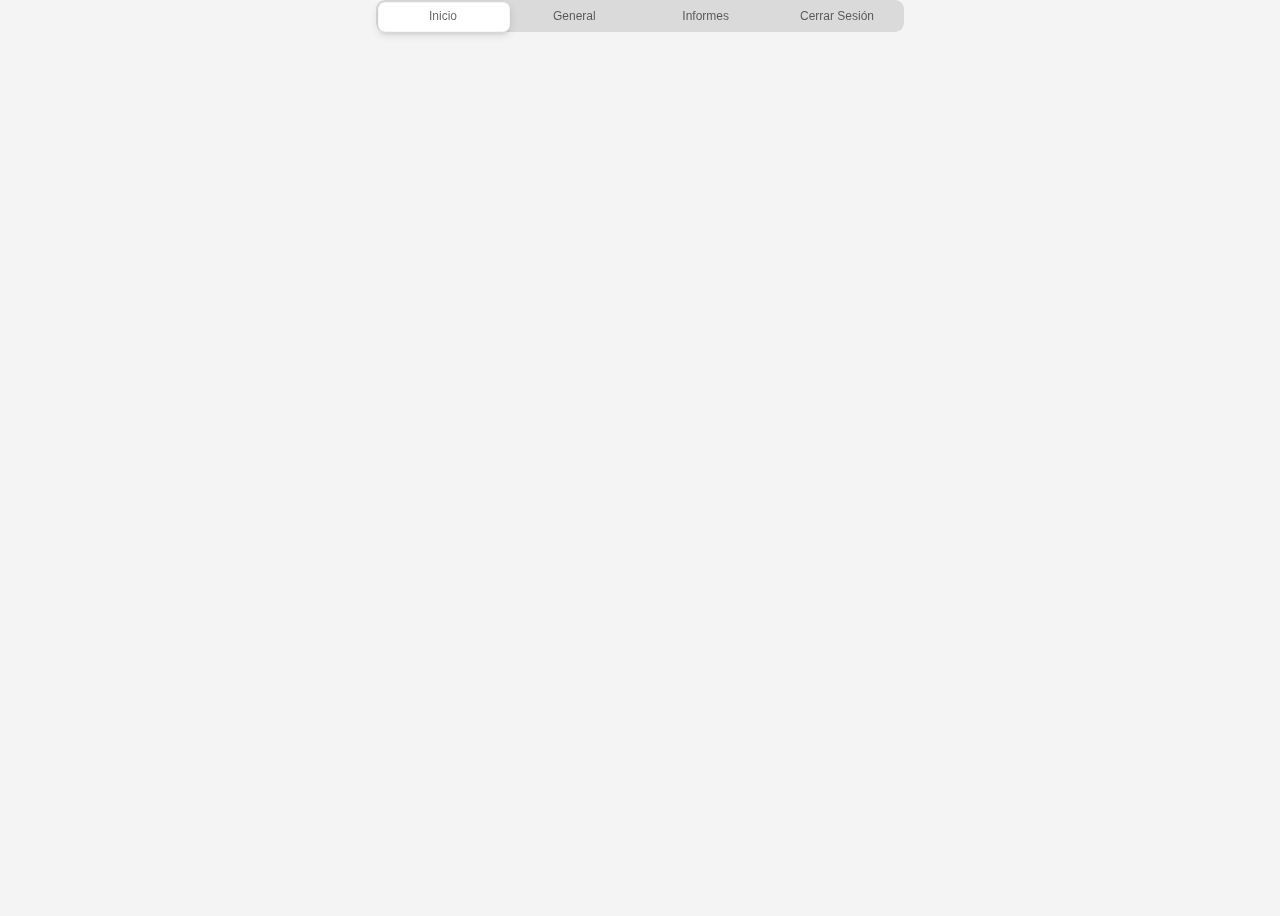
<file: web/Home/index.html>
<!DOCTYPE html>
<html lang="es">
<head>
  <meta charset="UTF-8">
  <title>Mi App SPA</title>
  <!-- Estilos y scripts globales -->
  <link rel="stylesheet" href="/web/menu/menu.css">
  <script src="/web/menu/menu.js" defer></script>
</head>
<body>
  <div id="menu-container"></div>
  <div id="content-container"></div>
</body>
</html>
</file>
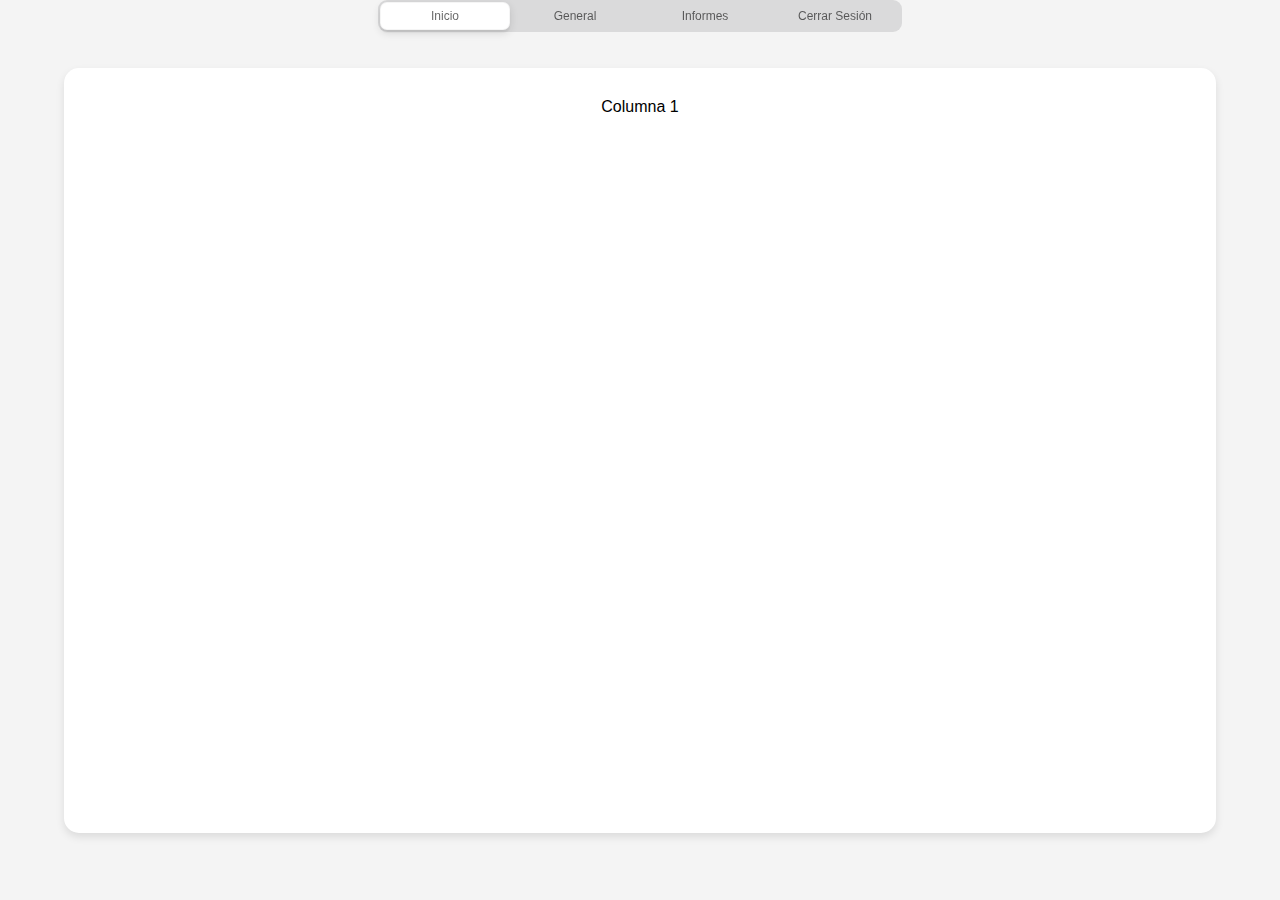
<file: web/General/general.html>
<html lang="es">
<head>
    <meta charset="UTF-8">
    <meta name="viewport" content="width=device-width, initial-scale=1.0">
    <title>General</title>
    <link rel="stylesheet" href="/web/General/general.css">
    <link rel="stylesheet" href="/web/menu/menu.css">
    <script src="/web/General/general.js"></script>
    <script src="/web/menu/menu.js"></script>

</head>
<body>
    <div id="menu-container"></div>

    <div id="container" class="container">
        <div class="flex-col">Columna 1</div>

    </div>
   
    
</body>
</html>
</file>
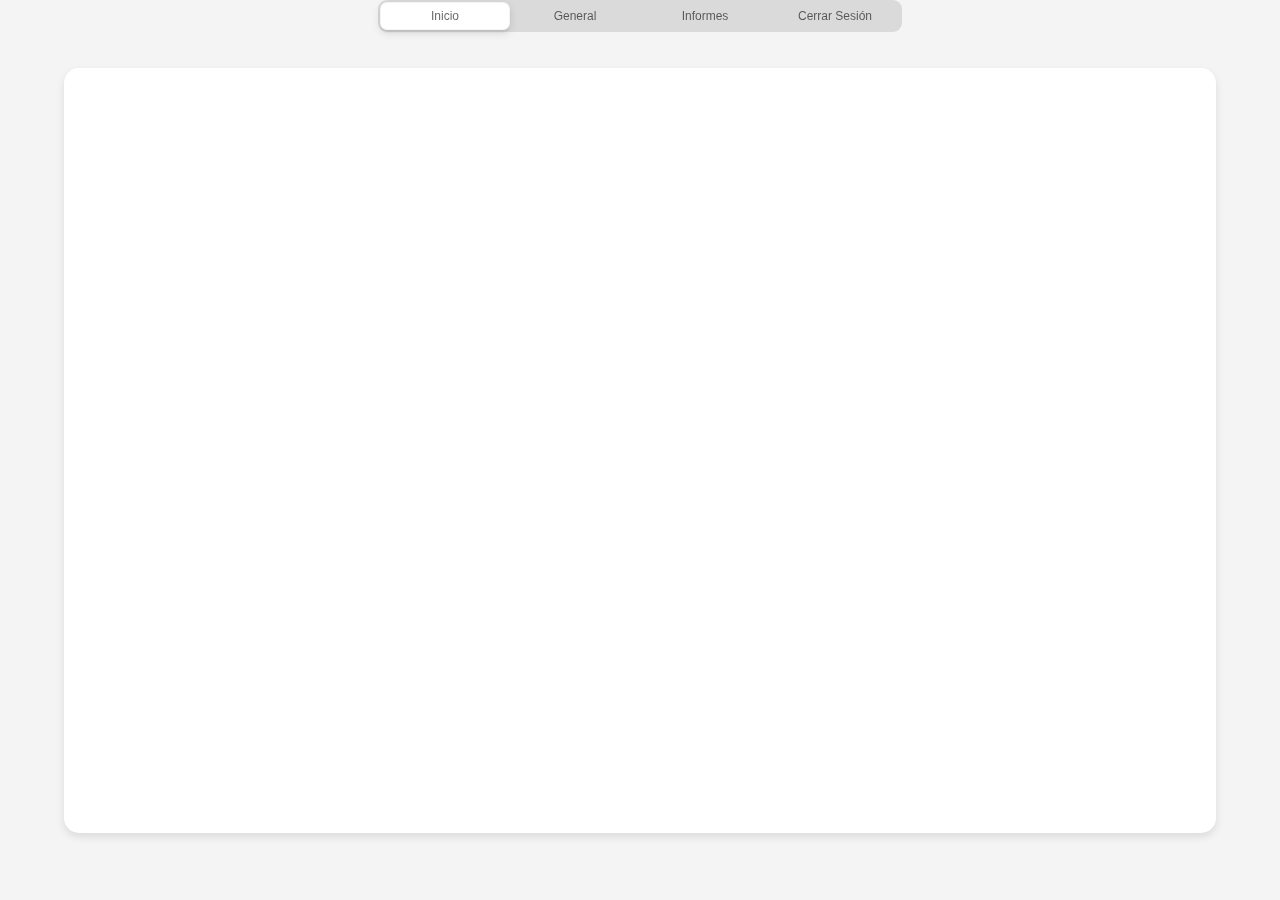
<file: web/Home/home.html>
<!DOCTYPE html>
<html lang="es">
<head>
  <meta charset="UTF-8">
  <meta name="viewport" content="width=device-width, initial-scale=1.0">
  <title>Home</title>
  <link rel="stylesheet" href="/web/Home/home.css">
  <link rel="stylesheet" href="/web/menu/menu.css">
  <script src="/web/menu/menu.js" defer></script>
  <script src="/web/Home/home.js"></script>
  <script src="/web/Login/login.js"></script>
</head>
<body>
  <div id="menu-container"></div>
  
  <div class="container">
    <!-- Se asigna id para poder actualizar el mensaje dinámicamente -->
    <h1 class="fade-in" id="welcomeMessage"></h1>
    <p class="fade-in">Esta es la página de inicio.</p>
    
    <div class="chart-wrapper fade-in">
      <div class="chart">
        <svg class="progress-ring" width="120" height="120">
          <!-- Círculos de progreso -->
          <circle class="progress-ring__circle not-started" stroke="#e6e6e6" stroke-width="6" fill="transparent" r="50" cx="60" cy="60" stroke-dasharray="314" stroke-dashoffset="314" />
          <circle class="progress-ring__circle pending" stroke="#ff6347" stroke-width="12" fill="transparent" r="50" cx="60" cy="60" stroke-dasharray="314" stroke-dashoffset="314" />
          <circle class="progress-ring__circle completed" stroke="#2d79f3" stroke-width="18" fill="transparent" r="50" cx="60" cy="60" stroke-dasharray="314" stroke-dashoffset="314" />
        </svg>
        <div class="chart-text">
          <span>0%</span>
        </div>
      </div>
      
      <div class="legend">
        <div class="legend-item">
          <span class="legend-color completed"></span>
          <span class="legend-text">Tareas Completadas</span>
        </div>
        <div class="legend-item">
          <span class="legend-color pending"></span>
          <span class="legend-text">Tareas en Progreso</span>
        </div>
        <div class="legend-item">
          <span class="legend-color not-started"></span>
          <span class="legend-text">Tareas Sin Iniciar</span>
        </div>
      </div>
    </div>

    <div class="guia fade-in">
      <h2>Guía de Uso</h2>
      <div class="instructivo">
        <div class="paso">
          <span class="numero">1</span>
          <div class="contenido">
            <h3>Inicia sesión</h3>
            <p>Accede a la aplicación utilizando tus credenciales personales.</p>
          </div>
        </div>
        <div class="paso">
          <span class="numero">2</span>
          <div class="contenido">
            <h3>Visualiza tu progreso</h3>
            <p>Consulta el gráfico para ver el porcentaje de tareas completadas y pendientes.</p>
          </div>
        </div>
        <div class="paso">
          <span class="numero">3</span>
          <div class="contenido">
            <h3>Gestiona tus tareas</h3>
            <p>Utiliza la sección de tareas para crear, editar y marcar tus actividades.</p>
          </div>
        </div>
        <div class="paso">
          <span class="numero">4</span>
          <div class="contenido">
            <h3>Cierra sesión</h3>
            <p>Finaliza tu sesión de forma segura cuando hayas terminado.</p>
          </div>
        </div>
      </div>
    </div>
  </div>
</body>
</html>
</file>
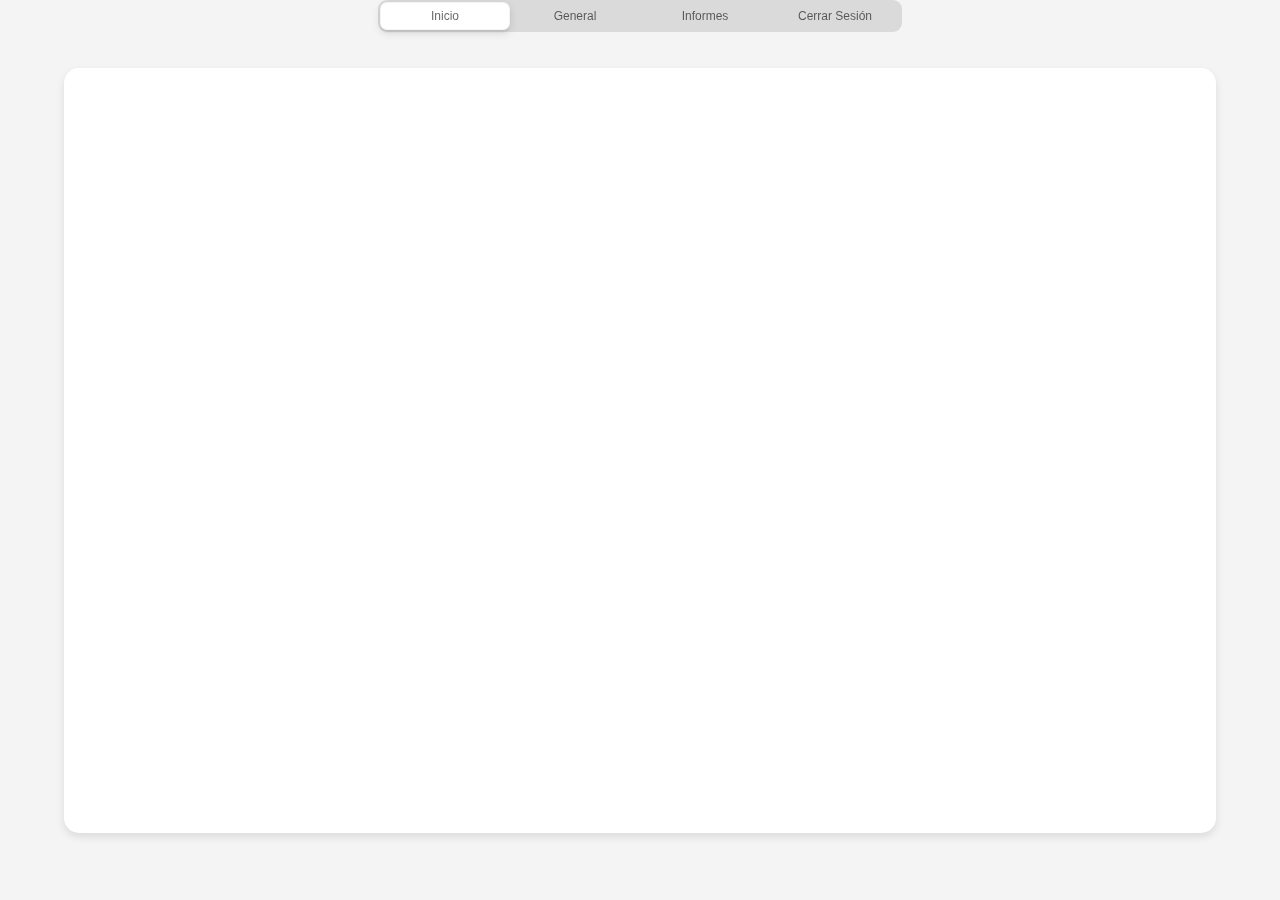
<file: web/Informes/informes.html>
<!DOCTYPE html>
<html lang="es">
<head>
  <meta charset="UTF-8">
  <title>Informes</title>
  <meta name="viewport" content="width=device-width, initial-scale=1.0">

  <link rel="stylesheet" href="/web/menu/menu.css">
  <link rel="stylesheet" href="/web/Informes/informes.css">
  

  <script src="/web/menu/menu.js" defer></script>
  <script src="/web/Informes/main.js" type="module"></script>
</head>
<body>
  <!-- Contenedor del menú (opcional) -->
  <div id="menu-container"></div>

  <!-- Contenedor principal (no desaparece) -->
  <div class="container">
    <!-- Contenido interno con animación (fade-in) -->
    <div id="informes-content" class="fade-in">
      
      <!-- Columna izquierda: tarjetas de empleados -->
      <div id="tarjetas-container"></div>

      <!-- Columna derecha: contendrá la vista combinada (calendario y tareas) -->
      <div id="calendario-container"></div>
    </div>
  </div>
</body>
</html>
</file>
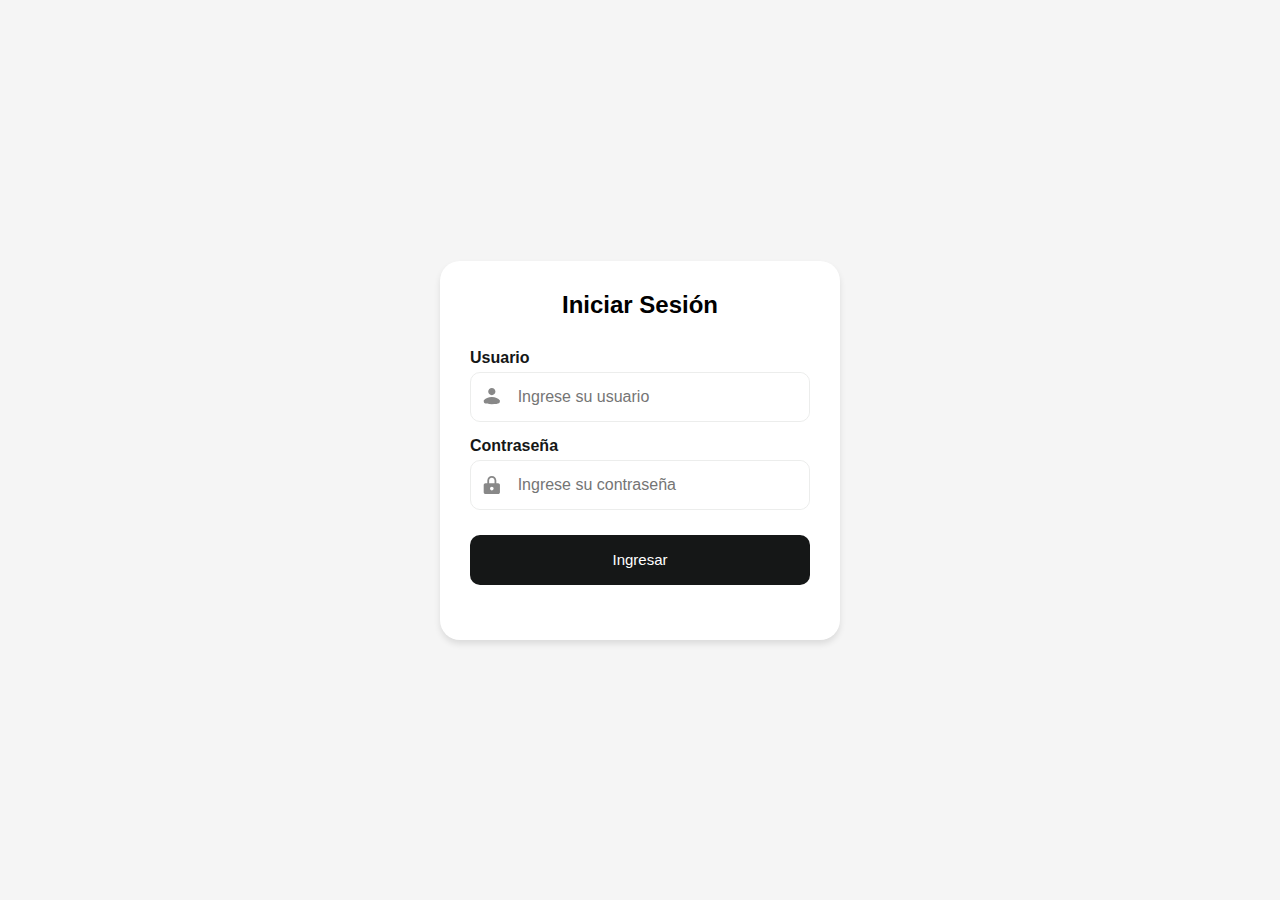
<file: web/Login/login.html>
<!DOCTYPE html>
<html lang="es">
<head>
    <meta charset="UTF-8">
    <meta name="viewport" content="width=device-width, initial-scale=1.0">
    <title>Iniciar Sesión</title>
    <link rel="stylesheet" href="/web/Login/login.css" />
    <script src="/web/Login/login.js" defer></script>
</head>
<body>
    <div class="container">
        <form id="loginForm" class="form">
            <h2>Iniciar Sesión</h2>

            <!-- Campo Usuario -->
            <div class="flex-column">
                <label for="username">Usuario</label>
                <div class="inputForm">
                    <svg class="icon" viewBox="0 0 24 24" fill="none" xmlns="http://www.w3.org/2000/svg">
                        <path d="M12 2C9.79 2 8 3.79 8 6C8 8.21 9.79 10 12 10C14.21 10 16 8.21 16 6C16 3.79 14.21 2 12 2ZM12 12C8.13 12 4.85 13.57 3 16C3 18.67 3 20 12 20C21 20 21 18.67 21 16C19.15 13.57 15.87 12 12 12Z" fill="#888888"/>
                    </svg>
                    <input type="text" id="username" class="input" placeholder="Ingrese su usuario" required>
                </div>
            </div>

            <!-- Campo Contraseña -->
            <div class="flex-column">
                <label for="password">Contraseña</label>
                <div class="inputForm">
                    <svg class="icon" viewBox="0 0 24 24" fill="none" xmlns="http://www.w3.org/2000/svg">
                        <path d="M12 2C9.24 2 7 4.24 7 7V10H5C3.9 10 3 10.9 3 12V20C3 21.1 3.9 22 5 22H19C20.1 22 21 21.1 21 20V12C21 10.9 20.1 10 19 10H17V7C17 4.24 14.76 2 12 2ZM9 7C9 5.34 10.34 4 12 4C13.66 4 15 5.34 15 7V10H9V7ZM12 14C13.1 14 14 14.9 14 16C14 17.1 13.1 18 12 18C10.9 18 10 17.1 10 16C10 14.9 10.9 14 12 14Z" fill="#888888"/>
                    </svg>
                    <input type="password" id="password" class="input" placeholder="Ingrese su contraseña" required>
                </div>
            </div>

            <button type="submit" class="button-submit">Ingresar</button>
            <p id="mensaje"></p>
        </form>
    </div>
</body>
</html>
</file>
<file: web/menu/menu.css>
/* Estilo general */
body {
  font-family: -apple-system, BlinkMacSystemFont, 'Segoe UI', Roboto, Oxygen, Ubuntu, Cantarell, 'Open Sans', 'Helvetica Neue', sans-serif;
  background-color: #f4f4f4;
  display: flex;
  justify-content: center;
  align-items: center;
  height: 100vh;
  text-align: center;
}

.component-title {
    width: 100%;
    position: absolute;
    z-index: 999;
    top: 30px;
    left: 0;
    padding: 0;
    margin: 0;
    font-size: 1rem;
    font-weight: 700;
    color: #888;
    text-align: center;
  }

  .tab-container {
    position: fixed; /* Posición fija */
    top: 0;          /* Ubicado en la parte superior */
    left: 50%;       /* Centrado horizontalmente */
    transform: translateX(-50%);
    width: 524px;
    padding: 2px;
    background-color: #dadadb;
    border-radius: 9px;
    display: flex;
    justify-content: space-between;
    z-index: 1000;
  }

  .indicator {
    content: "";
    width: 130px;
    height: 28px;
    background: #ffffff;
    position: absolute;
    top: 2px;
    left: 2px;
    z-index: 9;
    border: 0.5px solid rgba(0, 0, 0, 0.04);
    box-shadow: 0px 3px 8px rgba(0, 0, 0, 0.12), 0px 3px 1px rgba(0, 0, 0, 0.04);
    border-radius: 7px;
   
}


  .tab {
    width: 130px;
    height: 28px;
    position: absolute;
    z-index: 99;
    opacity: 0;
  }

  .tab_label {
    width: 130px;
    height: 28px;
    display: flex;
    align-items: center;
    justify-content: center;
    font-size: 0.75rem;
    opacity: 0.6;
    cursor: pointer;
    z-index: 100;
    position: relative;
  }

  /* Ubicación del indicador según la opción seleccionada */
  .tab--1:checked ~ .indicator {
    left: 2px;
  }

  .tab--2:checked ~ .indicator {
    left: calc(130px + 2px);
  }

  .tab--3:checked ~ .indicator {
    left: calc(130px * 2 + 2px);
  }

  .tab--4:checked ~ .indicator {
    left: calc(130px * 3 + 2px);
  }

  .tab_label a {
    text-decoration: none;
    color: inherit;
    display: block;
    width: 100%;
    height: 100%;
    line-height: 28px;
  }

  /* Agregar efecto visual a la opción activa */
.tab_label.active {
  font-weight: bold; /* Texto en negrita */
  opacity: 1 !important; /* Hace que el texto se vea más fuerte */
  color: #000; /* Color más oscuro para destacar */
}

/* Ajustar el hover para no interferir con el activo */
.tab_label:hover {
  opacity: 0.8;
}
</file>
<file: web/General/general.css>
* {
    margin: 0;
    padding: 0;
    box-sizing: border-box;
}

/* Estilo general */
body {
    font-family: -apple-system, BlinkMacSystemFont, 'Segoe UI', Roboto, Oxygen, Ubuntu, Cantarell, 'Open Sans', 'Helvetica Neue', sans-serif;
    background-color: #f4f4f4;
    display: flex;
    justify-content: center;
    align-items: center;
    height: 100vh;
    text-align: center;
}

/* Contenedor principal */
.container {
    background-color: #ffffff;
    padding: 30px;
    border-radius: 15px;
    box-shadow: 0px 4px 8px rgba(0, 0, 0, 0.1);
    width: 90%;
    height: 85%;
}
</file>
<file: web/Home/home.css>
/* Reset y estilos generales */
* {
    margin: 0;
    padding: 0;
    box-sizing: border-box;
}

/* Estilo general */
body {
    font-family: -apple-system, BlinkMacSystemFont, 'Segoe UI', Roboto, Oxygen, Ubuntu, Cantarell, 'Open Sans', 'Helvetica Neue', sans-serif;
    background-color: #f4f4f4;
    display: flex;
    justify-content: center;
    align-items: center;
    height: 100vh;
    text-align: center;
}

/* Contenedor principal */
.container {
    background-color: #ffffff;
    padding: 30px;
    border-radius: 15px;
    box-shadow: 0px 4px 8px rgba(0, 0, 0, 0.1);
    width: 90%;
    height: 85%;
}

/* Título */
h1 {
    font-size: 24px;
    color: #333;
    margin-bottom: 10px;
}

/* Texto de bienvenida */
p {
    font-size: 16px;
    color: #555;
    margin-bottom: 20px;
}

/* Botón de cerrar sesión */
.button {
    display: inline-block;
    background-color: #2d79f3;
    color: white;
    padding: 12px 20px;
    text-decoration: none;
    font-size: 16px;
    font-weight: 500;
    border-radius: 8px;
    transition: background 0.3s ease;
}

.button:hover {
    background-color: #1b5fd5;
}

/* Estilos para la gráfica circular */
.chart {
    position: relative;
    width: 120px;
    height: 120px;
    margin: 20px auto; /* Centrado dentro del contenedor */
  }
  
  .progress-ring {
    transform: rotate(-90deg); /* Inicia en la parte superior */
  }
  
  .chart-text {
    position: absolute;
    top: 50%;
    left: 50%;
    transform: translate(-50%, -50%);
    font-size: 1.5rem;
    font-weight: bold;
    color: #333;
  }
  
/* Estilos para la sección de guía */
.guia {
    background-color: #ffffff;
    border: 1px solid #e6e6e6;
    border-radius: 10px;
    padding: 20px;
    margin-top: 20px;
    box-shadow: 0px 4px 8px rgba(0, 0, 0, 0.05);
    text-align: left;
    
    height: 60%;
  }
  
  .guia h2 {
    font-size: 20px;
    margin-bottom: 15px;
    color: #333;
    text-align: center;
  }
  
  .instructivo .paso {
    display: flex;
    align-items: flex-start;
    margin-bottom: 15px;
  }
  
  .instructivo .numero {
    font-size: 18px;
    font-weight: bold;
    background-color: #2d79f3;
    color: #fff;
    width: 30px;
    height: 30px;
    display: flex;
    align-items: center;
    justify-content: center;
    border-radius: 50%;
    margin-right: 15px;
  }
  
  .instructivo .contenido h3 {
    margin: 0;
    font-size: 16px;
    color: #000000;
  }
  
  .instructivo .contenido p {
    margin: 5px 0 0 0;
    font-size: 14px;
    color: #555;
  }
  
  /* Contenedor que envuelve la gráfica y la leyenda */
.chart-wrapper {
    position: relative;
    width: 120px;        /* Ancho igual al de la gráfica */
    margin: 20px auto;   /* Centra el contenedor en la página */
  }
  
  /* La gráfica se mantiene centrada */
  .chart {
    margin: 0 auto;
  }
  
  /* Leyenda posicionada a la derecha de la gráfica */
  .legend {
    position: absolute;
    top: 50%;
    left: 130px;         /* Se coloca 10px a la derecha del ancho de la gráfica (120px + 10px) */
    transform: translateY(-50%);
    text-align: left;
  }
  
  /* Cada elemento de la leyenda */
  .legend-item {
    display: flex;
    align-items: center;
    margin-bottom: 10px;
  }
  
  /* Cuadro de color para la leyenda */
  .legend-color {
    width: 15px;
    height: 15px;
    display: inline-block;
    margin-right: 8px;
  }
  
  /* Color para tareas completadas */
  .legend-color.completed {
    background-color: #2d79f3;
  }
  
  /* Color para tareas por completar */
  .legend-color.pending {
    background-color: #ff6347;
  }

  .legend-color.not-started {
    background-color: #e6e6e6;  /* Rojo: Tareas Sin Iniciar */
  }

  .legend-item.not-started {
    display: flex;
    align-items: center;
    margin-bottom: 10px;
  }

  
  /* Texto de la leyenda */
  .legend-text {
    font-size: 14px;
    color: #000; /* Letras en negro */
  }
  
  /* Rotar el SVG para que inicie en la parte superior */
  .progress-ring {
    transform: rotate(-90deg);
  }
  
  /* Texto centrado sobre la gráfica */
  .chart-text {
    position: absolute;
    top: 50%;
    left: 50%;
    transform: translate(-50%, -50%);
    font-size: 1.5rem;
    font-weight: bold;
    color: #2d79f3;
  }
  
  /* Animación de la gráfica */
.progress-ring__circle {
  transition: stroke-dashoffset 1.5s ease-in-out, stroke-width 1s ease-in-out;
  transform-origin: center;
}

/* Animación de entrada en cascada */
.fade-in {
  opacity: 0;
  transform: translateY(20px);
  transition: opacity 1s ease-out, transform 1s ease-out;
}

/* Estado final cuando el elemento ya está visible */
.fade-in.show {
  opacity: 1;
  transform: translateY(0);
}
</file>
<file: web/Informes/informes.css>
/*==================================================
   1. RESET Y ESTILOS GENERALES
==================================================*/

/* Reset básico y ajustes globales */
* {
  margin: 0;
  padding: 0;
  box-sizing: border-box;
}

body {
  font-family: -apple-system, BlinkMacSystemFont, 'Segoe UI', Roboto, Oxygen, 
    Ubuntu, Cantarell, 'Open Sans', 'Helvetica Neue', sans-serif;
  background-color: #f4f4f4;
  display: flex;
  justify-content: center;
  align-items: center;
  height: 100vh;
  text-align: center;
}

/*==================================================
   2. CONTENEDOR PRINCIPAL
==================================================*/

.container {
  display: flex;  
  background-color: #ffffff;
  padding: 20px;
  border-radius: 15px;
  box-shadow: 0px 4px 8px rgba(0, 0, 0, 0.1);
  width: 90%;
  height: 85%;
  gap: 20px;
  margin: 0 auto;
  overflow: hidden;
}

/*==================================================
   3. ANIMACIONES
==================================================*/

/* Animación: fadeUp */
@keyframes fadeUp {
  0% {
    opacity: 0;
    transform: translateY(20px);
  }
  100% {
    opacity: 1;
    transform: translateY(0);
  }
}

/* Animación: fadeRightToLeft */
@keyframes fadeRightToLeft {
  0% {
    opacity: 0;
    transform: translateX(20px);
  }
  100% {
    opacity: 1;
    transform: translateX(0);
  }
}

/* Animación: fadeLeftToRight */
@keyframes fadeLeftToRight {
  0% {
    opacity: 0;
    transform: translateX(-20px);
  }
  100% {
    opacity: 1;
    transform: translateX(0);
  }
}

/* Aplicación de la animación a informes-content */
#informes-content {
  display: flex;
  gap: 20px;
  opacity: 0;
  transform: translateY(20px);
  width: 100%;
  height: 100%;
}

.fade-in.show {
  animation: fadeUp 0.8s ease forwards;
}

/*==================================================
   4. ESTILOS DEL SCROLLBAR
==================================================*/

::-webkit-scrollbar {
  width: 12px;
}

::-webkit-scrollbar-track {
  background: #f1f1f1;
  border-radius: 6px;
}

::-webkit-scrollbar-thumb {
  background-color: #888;
  border-radius: 6px;
  border: 3px solid #f1f1f1;
}

::-webkit-scrollbar-thumb:hover {
  background-color: #555;
}

/*==================================================
   5. CALENDARIO STYLES
==================================================*/

/* Contenedor principal del calendario */
#calendario-container {
  flex: 1;
  padding-left: 20px;
  border-left: 1px solid #ccc;
  display: none; /* Se muestra al activar la animación */
  opacity: 0;
  transform: translateY(20px);
  height: 100%;
  overflow: hidden;
}

/* Variables y estructura base del calendario */
:root {
  --numHours: 13;     /* 07:00 - 19:00 => 13 filas */
  --numDays: 7;       /* Dom a Sáb => 7 días */
  --timeHeight: 35px; /* Altura de cada franja horaria */

  --calBgColor: #fff1f8;
  --eventBorderColor: #f2d3d8;
  --eventColor1: #ffd6d1;
  --eventColor2: #fafaa3;
  --eventColor3: #e2f8ff;
  --eventColor4: #d1ffe6;
}

/* Grid para calendario y timeline */
.calendar {
  display: grid;
  gap: 10px;
  grid-template-columns: auto 1fr;
  margin: 1rem 0;
  height: 100%;
  overflow-y: auto;
}

/* Timeline (horario) */
.timeline {
  display: grid;
  grid-template-rows: repeat(var(--numHours), var(--timeHeight));
  text-align: right;
  padding-right: 5px;
  border-right: 1px solid #ccc;
  background-color: #fff;
  margin-top: 40px;
}

.timeline-hour {
  line-height: var(--timeHeight);
  border-bottom: 1px dashed #eee;
  padding-right: 10px;
  color: #333;
  font-size: 0.75rem; /* Se reduce el tamaño de fuente */
}

.timeline-hour:last-child {
  border-bottom: none;
}

/* Grid de días y eventos */
.days {
  display: grid;
  gap: 5px;
  grid-template-columns: repeat(var(--numDays), 1fr);
}

.day {
  display: flex;
  flex-direction: column;
  border: 1px solid #eee;
  border-radius: 5px;
  background: var(--calBgColor);
  overflow: hidden;
}

.day-header {
  position: sticky;
  font-weight: bold;
  background-color: #fff;
  padding: 8px;
  text-align: center;
  border-bottom: 1px solid #eee;
}

/* Eventos dentro del calendario */
.events {
  display: grid;
  grid-template-rows: repeat(var(--numHours), var(--timeHeight));
  gap: 5px;
  position: relative;
}

.event {
  flex: 1 1 calc(50% - 10px);
  box-sizing: border-box;
  padding: 0.5rem;
  background: white;
  border: 1px solid var(--eventBorderColor);
  border-radius: 5px;
  font-size: 0.85rem;
  text-align: center;
  overflow: hidden;
  white-space: nowrap;
  text-overflow: ellipsis;
}

/* Clases para posicionar eventos según la hora */
.start-7  { grid-row-start: 1; }
.start-8  { grid-row-start: 2; }
.start-9  { grid-row-start: 3; }
.start-10 { grid-row-start: 4; }
.start-11 { grid-row-start: 5; }
.start-12 { grid-row-start: 6; }
.start-13 { grid-row-start: 7; }
.start-14 { grid-row-start: 8; }
.start-15 { grid-row-start: 9; }
.start-16 { grid-row-start: 10; }
.start-17 { grid-row-start: 11; }
.start-18 { grid-row-start: 12; }
.start-19 { grid-row-start: 13; }

.end-8  { grid-row-end: 2; }
.end-9  { grid-row-end: 3; }
.end-10 { grid-row-end: 4; }
.end-11 { grid-row-end: 5; }
.end-12 { grid-row-end: 6; }
.end-13 { grid-row-end: 7; }
.end-14 { grid-row-end: 8; }
.end-15 { grid-row-end: 9; }
.end-16 { grid-row-end: 10; }
.end-17 { grid-row-end: 11; }
.end-18 { grid-row-end: 12; }
.end-19 { grid-row-end: 13; }
.end-20 { grid-row-end: 14; }

/*==================================================
   6. TAREAS PENDIENTES EN CALENDARIO
==================================================*/

.calendario-layout {
  display: flex;
  gap: 20px;
  width: 100%;
  height: 100%;
}

.calendar-wrapper {
  flex: 6;
  min-width: 0;
}

.tasks-list-wrapper {
  flex: 1;
  border-left: 1px solid #ccc;
  padding-left: 20px;
  overflow-y: auto;
  height: 100%;
}

.tasks-list-wrapper h3 {
  text-align: left;
  margin-bottom: 10px;
  font-size: 1.2rem;
  color: #333;
}

.tasks-list {
  list-style: none;
  padding: 0;
  margin: 0;
}

.tasks-list li {
  padding: 10px;
  margin-bottom: 10px;
  border-radius: 5px;
  background: #fff;
  box-shadow: 1px 1px 5px rgba(0,0,0,0.1);
  text-align: left;
  font-size: 0.95rem;
  cursor: pointer;
  transition: background 0.3s ease;
}

.tasks-list li:hover {
  background: #f0f0f0;
}


/*==================================================
   7. EMPLEADOS STYLES
==================================================*/

#tarjetas-container {
  width: 300px;
  border-right: 1px solid #ccc;
  padding-right: 20px;
  overflow: auto;
}

.empleado-card {
  display: flex;
  align-items: center;
  gap: 10px;
  margin-bottom: 15px;
  cursor: pointer;
  border: 1px solid #ddd;
  border-radius: 8px;
  padding: 10px;
  transition: background-color 0.3s ease;
}

.empleado-card:hover {
  filter: brightness(0.95);
}

/* Colores para tarjetas de empleados */
.card-color-0 { background-color: #daeaf6; }
.card-color-1 { background-color: #fcf4dd; }
.card-color-2 { background-color: #e8dff5; }
.card-color-3 { background-color: #d1ffe6; }
.card-color-4 { background-color: #fce1e4; }
.card-color-5 { background-color: #ddedea; }

.empleado-card img {
  width: 60px;
  height: 60px;
  border-radius: 50%;
  object-fit: cover;
}

.empleado-info {
  flex: 1;
  text-align: center;
  display: flex;
  flex-direction: column;
  justify-content: center;
}

.empleado-info h2 {
  margin: 0;
  font-size: 1rem;
}

.empleado-info p {
  margin: 3px 0 0 0;
  font-size: 0.85rem;
  color: #555;
}

/*==================================================
   8. TAREAS COMPLETADAS STYLES
==================================================*/

.task-list {
  list-style: none;
  padding: 0;
  margin-top: 10px;
  text-align: left;
}

.task-list li {
  padding: 8px;
  border-bottom: 1px solid #eee;
}

.task-count {
  font-size: 1.2rem;
  font-weight: bold;
  color: #333;
  margin-bottom: 1em;
  opacity: 0;
  transform: translateY(-10px);
  animation: fadeInCount 0.5s forwards;
  animation-delay: 0.3s;
}

@keyframes fadeInCount {
  to {
    opacity: 1;
    transform: translateY(0);
  }
}

/* Contador elegante */
.counter-number {
  font-size: 60px;
  color: #222;
  line-height: 70px;
  display: block;
  font-family: 'Montserrat', sans-serif;
  letter-spacing: 3px;
  font-weight: 700;
  opacity: 0;
  transform: translateY(-20px);
  animation: fadeInCount 0.7s forwards;
  animation-delay: 0.3s;
  text-shadow: 0 2px 4px rgba(0, 0, 0, 0.1);
}

.counter-title {
  font-size: 14px;
  letter-spacing: 1px;
  text-transform: uppercase;
  margin-top: 8px;
  color: #555;
  font-family: 'Montserrat', sans-serif;
}

/* Dashboard opcional para tareas completadas */
.menu-empleado-container {
  background-color: #fff;
  padding: 30px;
  display: flex;
  justify-content: space-around;
  align-items: center;
  gap: 30px;
  width: 100%;
  max-width: 1000px;
  margin: 0 auto;
}

.menu-option {
  display: flex;
  flex-direction: column;
  align-items: center;
  justify-content: center;
  cursor: pointer;
  width: 800px;
  height: 200px;
  padding: 15px;
  border-radius: 50px;
  background: #e0e0e0;
  box-shadow: 20px 20px 60px #bebebe,
              -20px -20px 60px #ffffff;
  transition: background-color 0.2s ease, transform 0.2s ease;
}

.menu-option:hover {
  background-color: #eaeaea;
  transform: translateY(-3px);
}

.menu-option svg {
  margin-bottom: 8px;
}

.menu-option span {
  font-size: 1rem;
  color: #333;
}

.menu-option.card {
  position: relative;
  display: flex;
  flex-direction: column;
  align-items: center;
  justify-content: center;
  text-align: center;
}

/* Badges (circulitos) */
.badge {
  position: absolute;
  top: 15px;
  right: 15px;
  background-color: #5d87ae;
  color: #fff !important;
  width: 50px;
  height: 50px;
  border-radius: 50%;
  display: flex;
  align-items: center;
  justify-content: center;
  font-size: 24px;
  font-family: 'Montserrat', sans-serif;
  font-weight: bold;
  box-shadow: 0 4px 12px rgba(0, 0, 0, 0.4);
  opacity: 0;
  transform: translateY(-20px);
  animation: fadeInCount 0.7s forwards;
  animation-delay: 0.3s;
}

/* Colores para badges */
.badge-pending {
  background-color: #ff00005b;
}

.badge-completed {
  background-color: #28a7468f;
}

/*==================================================
   9. TAREAS PENDIENTES STYLES
==================================================*/

/* Contenedor principal para tareas pendientes */
#calendario-container.pending {
  display: grid;
  gap: 20px;
  grid-template-columns: repeat(auto-fit, minmax(250px, 1fr));
  padding: 20px;
  background: #fafafa;
}

/* Tarjeta de tareas pendientes */
.pending-day-card {
  background: #fff;
  border-radius: 12px;
  padding: 20px;
  box-shadow: 2px 2px 4px rgba(235,235,235,1);
  transition: transform 0.2s ease;
}

.pending-day-card:hover {
  transform: scale(1.02);
}

.pending-day-card h3 {
  font-size: 30px;
  margin-bottom: 10px;
  color: #333;
  border-bottom: 1px solid #eee;
  padding-bottom: 5px;
}

.pending-day-card ul {
  list-style: none;
  margin: 0;
  padding: 0;
}

.pending-day-card ul li {
  position: relative;
  border-radius: 12px;
  background-color: #fff;
  margin: 10px 0;
  padding: 16px;
  box-shadow: 2px 2px 4px rgba(235,235,235,1);
  transition: transform 0.2s ease;
}

.pending-day-card ul li:hover {
  transform: scale(1.01);
}

.pending-day-card button {
  background: #5d87ae;
  color: #fff;
  border: none;
  padding: 8px 12px;
  border-radius: 5px;
  cursor: pointer;
  font-size: 0.9rem;
  margin-top: 10px;
  transition: background 0.2s ease;
}

.pending-day-card button:hover {
  background: #4a6e8a;
}

/* Tabla de tareas pendientes */
.pending-day-table {
  width: 100%;
  border-collapse: collapse;
  margin: 20px 0;
  font-family: Arial, sans-serif;
}

.pending-day-table thead {
  background-color: #f2f2f2;
}

.pending-day-table thead tr {
  border-bottom: 2px solid #ccc;
}

.pending-day-table th,
.pending-day-table td {
  padding: 12px;
  text-align: left;
}

.pending-day-table th {
  font-weight: bold;
  color: #333;
}

.pending-day-table td {
  border-bottom: 1px solid #eee;
}

.pending-day-table tbody tr:nth-child(even) {
  background-color: #fafafa;
}

.pending-day-table tbody tr:hover {
  background-color: #f1f1f1;
}

/* Botón "Ver más..." */
.btn-ver-mas {
  background: #5d87ae;
  color: #fff;
  border: none;
  padding: 10px 20px;
  border-radius: 5px;
  cursor: pointer;
  font-size: 1rem;
  transition: background 0.2s ease;
  margin-top: 20px;
}

.btn-ver-mas:hover {
  background: #4a6e8a;
}

/* Wrapper para tabla y paginación */
.pending-table-wrapper {
  grid-column: 1 / -1;
  display: flex;
  flex-direction: column;
  justify-content: space-between;
  width: 100%;
  min-height: 500px;
  margin: 0 auto;
}

.pending-table-content {
  flex: 1;
}

.pagination-container {
  text-align: center;
  margin-top: 20px;
}

.pagination-dot {
  display: inline-block;
  width: 10px;
  height: 10px;
  background: #ccc;
  border-radius: 50%;
  margin: 0 5px;
  cursor: pointer;
  transition: background 0.2s ease;
}

.pagination-dot.active {
  background: #5d87ae;
}
-------------

.arrow {
  position: relative;
  width: 30px;
  height: 30px;
  cursor: pointer;
  transition: 0.5s;
  overflow: hidden;
}

.arrow:hover {
  /* Puedes conservar este hover si deseas que se vea el borde al pasar el mouse */
  border: 2px solid rgb(0, 0, 0);
  border-radius: 50%;
}

.arrow:after {
  position: absolute;
  display: block;
  content: "";
  /* Flecha horizontal */
  width: 20px;
  height: 15px;
  border-bottom: 2px solid rgb(0, 0, 0);
  top: -1px;
  transform: translateX(4px);
}

.arrow:before {
  position: absolute;
  display: block;
  content: "";
  /* Flecha diagonal */
  width: 8px;
  height: 8px;
  border-top: 2px solid rgb(0, 0, 0);
  border-left: 2px solid rgb(0, 0, 0);
  top: 50%;
  left: 2px;
  transform-origin: 0% 0%;
  transform: rotateZ(-45deg);
}
</file>
<file: web/Login/login.css>
/* Reset y estilos generales */
* {
  margin: 0;
  padding: 0;
  box-sizing: border-box;
}

body {
  font-family: -apple-system, BlinkMacSystemFont, 'Segoe UI', Roboto, Oxygen, Ubuntu, Cantarell, 'Open Sans', 'Helvetica Neue', sans-serif;
  display: flex;
  justify-content: center;
  align-items: center;
  height: 100vh;
  background-color: #f5f5f5;
}

/* Contenedor principal */
.container {
  display: flex;
  justify-content: center;
  align-items: center;
  width: 100%;
}

/* Formulario */
.form {
  display: flex;
  flex-direction: column;
  gap: 15px;
  background-color: #ffffff;
  padding: 30px;
  width: 400px;
  border-radius: 20px;
  box-shadow: 0px 4px 6px rgba(0, 0, 0, 0.1);
}

h2 {
  text-align: center;
  margin-bottom: 15px;
}

/* Campos de entrada */
.flex-column {
  display: flex;
  flex-direction: column;
  gap: 5px;
}

.flex-column > label {
  color: #151717;
  font-weight: 600;
}

.inputForm {
  border: 1.5px solid #ecedec;
  border-radius: 10px;
  height: 50px;
  display: flex;
  align-items: center;
  padding-left: 10px;
  transition: 0.2s ease-in-out;
  background-color: white;
}

/* Iconos SVG dentro del input */
.icon {
  width: 24px;
  height: 24px;
  fill: #888888;
}

/* Espaciado y estilos de los inputs */
.input {
  margin-left: 10px;
  border-radius: 10px;
  border: none;
  width: 100%;
  height: 100%;
  font-size: 16px;
  padding-left: 5px;
}

.input:focus {
  outline: none;
}

/* Borde cambia de color cuando está en foco */
.inputForm:focus-within {
  border: 1.5px solid #2d79f3;
}

/* Botón */
.button-submit {
  margin-top: 10px;
  background-color: #151717;
  border: none;
  color: white;
  font-size: 15px;
  font-weight: 500;
  border-radius: 10px;
  height: 50px;
  width: 100%;
  cursor: pointer;
  transition: 0.2s;
}

.button-submit:hover {
  background-color: #252727;
}

/* Mensaje de error */
#mensaje {
  color: red;
  text-align: center;
  margin-top: 10px;
}
</file>
